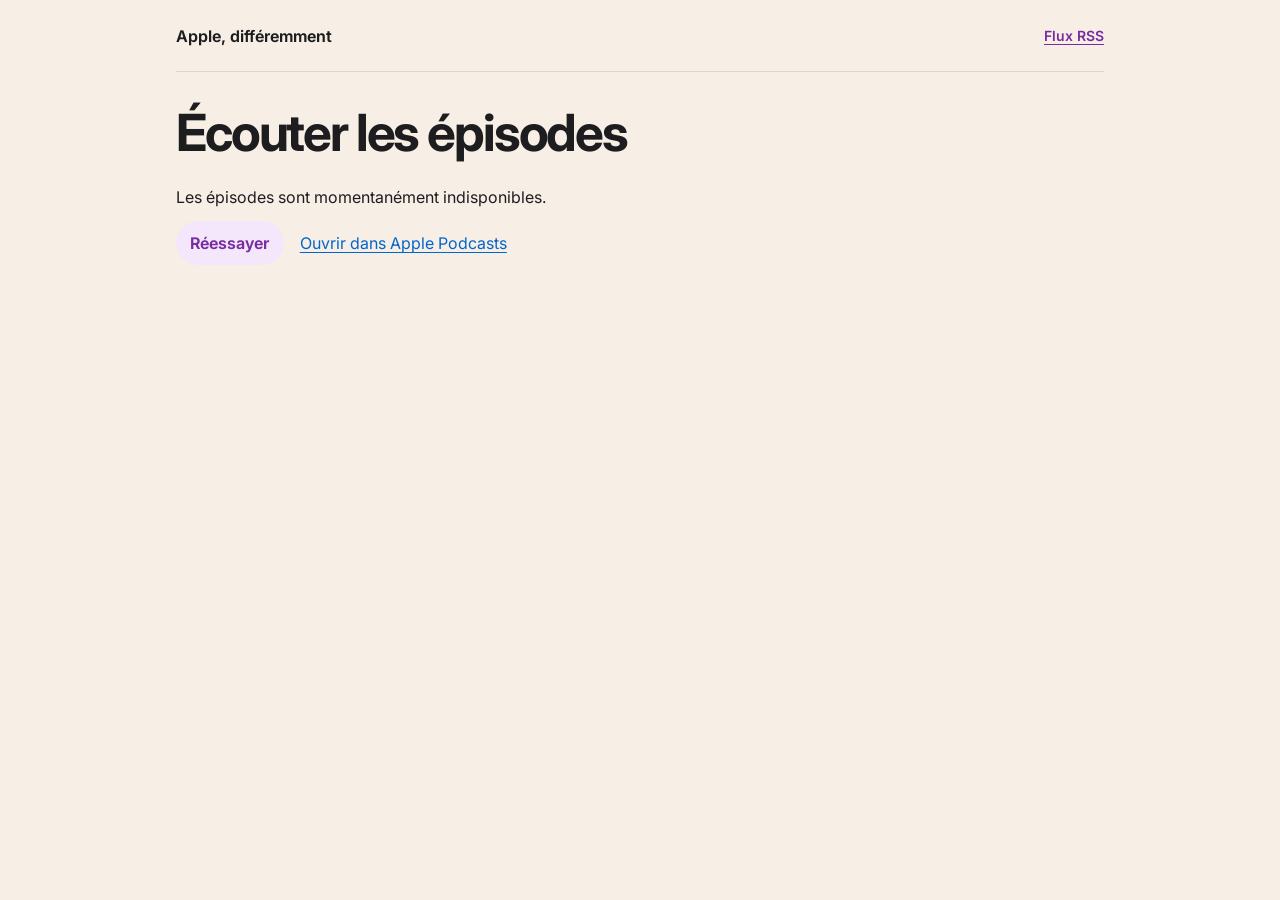
<file: episodes/index.html>
<!DOCTYPE html>
<html lang="fr">
<head>
    <meta charset="UTF-8">
    <meta name="viewport" content="width=device-width, initial-scale=1.0">
    <meta name="description" content="Écoutez les épisodes d’Apple, différemment avec Audrey Couleau et Mat. Retrouvez les anciens épisodes et leurs notes.">
    <title>Épisodes – Apple, différemment</title>
    <link rel="canonical" href="https://applediff.com/episodes/">
    <link rel="icon" type="image/png" href="../assets/img/favicon.png">
    <link rel="apple-touch-icon" href="../assets/img/apple-touch-icon.png">
    <link rel="alternate" type="application/rss+xml" title="Apple, différemment" href="https://anchor.fm/s/1db32514/podcast/rss">
    <link rel="preconnect" href="https://fonts.googleapis.com">
    <link rel="preconnect" href="https://fonts.gstatic.com" crossorigin>
    <link href="https://fonts.googleapis.com/css2?family=Inter:wght@400;500;600;700&display=swap" rel="stylesheet">
    <link rel="stylesheet" href="episodes.css?v=2">
    <script src="episodes.js?v=2" defer></script>
</head>
<body>
    <header class="masthead page-width">
        <a class="brand" href="../" aria-label="Apple, différemment – accueil">Apple, différemment</a>
        <a class="rss-link" href="https://anchor.fm/s/1db32514/podcast/rss">Flux RSS</a>
    </header>

    <main class="page-width">
        <h1>Écouter les épisodes</h1>

        <section class="featured" aria-labelledby="featured-title" hidden>
            <img id="featured-cover" class="cover" src="../assets/img/pochetteV3.png" width="220" height="220" alt="">
            <div class="featured-content">
                <p class="featured-label">Dernier épisode</p>
                <h2 id="featured-title"></h2>
                <p id="featured-meta" class="episode-meta"></p>
                <button id="featured-play" class="play-button primary" type="button">
                    <span class="play-icon" aria-hidden="true"></span>
                    <span class="play-label">Écouter l’épisode</span>
                </button>
            </div>
        </section>

        <div id="feed-state">
            <p id="feed-status" role="status">Chargement des épisodes…</p>
            <div id="feed-recovery" hidden>
                <button id="retry" class="play-button" type="button">Réessayer</button>
                <a href="https://podcasts.apple.com/fr/podcast/apple-diff%C3%A9remment/id1439580752">Ouvrir dans Apple Podcasts</a>
            </div>
        </div>
        <noscript>
            <p>Activez JavaScript pour utiliser le lecteur ou <a href="https://podcasts.apple.com/fr/podcast/apple-diff%C3%A9remment/id1439580752">écoutez les épisodes dans Apple Podcasts</a>.</p>
        </noscript>

        <section id="catalog" aria-labelledby="catalog-title" hidden>
            <div class="catalog-heading">
                <h2 id="catalog-title">Tous les épisodes</h2>
                <label class="search">
                    <span>Rechercher par titre</span>
                    <input id="search" type="search" placeholder="Ex. iPhone, WWDC…" autocomplete="off">
                </label>
            </div>
            <p id="results" class="episode-meta" role="status"></p>
            <ul id="episode-list" class="episode-list" role="list"></ul>
        </section>
    </main>

    <aside id="player" class="player" aria-label="Lecteur du podcast" hidden>
        <div class="player-inner">
            <div class="player-episode">
                <img id="player-cover" class="player-cover" src="../assets/img/pochetteV3.png" width="80" height="80" alt="">
                <div class="player-info">
                    <p id="player-status" class="player-status"></p>
                    <p id="now-playing" class="now-playing" role="status"></p>
                </div>
            </div>
            <audio id="audio" controls preload="none" aria-label="Lecture de l’épisode"></audio>
            <button id="close-player" class="close-player" type="button" aria-label="Fermer le lecteur">×</button>
            <p id="playback-error" class="playback-error" role="status" hidden>
                La lecture a échoué. <a id="audio-link">Ouvrir le fichier audio</a>
            </p>
        </div>
    </aside>

    <template id="episode-template">
        <li class="episode">
            <div class="episode-heading">
                <div>
                    <p class="episode-meta"></p>
                    <h3></h3>
                </div>
                <button class="play-button" type="button">
                    <span class="play-icon" aria-hidden="true"></span>
                    <span class="play-label">Écouter</span>
                </button>
            </div>
            <details class="episode-notes">
                <summary>Notes de l’épisode</summary>
                <div class="notes-content"></div>
            </details>
        </li>
    </template>
</body>
</html>
</file>
<file: episodes/episodes.css>
:root {
    --background: #f7eee6;
    --text: #1d1d1f;
    --muted: #626267;
    --purple: #782ca1;
    --purple-light: #f4e6fb;
    --link: #0066cc;
    --border: rgba(29, 29, 31, 0.12);
    --card: rgba(255, 255, 255, 0.82);
    --shadow: 0 18px 45px rgba(0, 0, 0, 0.08);
    --player-clearance: calc(9rem + env(safe-area-inset-bottom));
}

*, *::before, *::after { box-sizing: border-box; }
[hidden] { display: none !important; }

html:has(.player:not([hidden])) { scroll-padding-bottom: var(--player-clearance); }
body:has(.player:not([hidden])) { padding-bottom: var(--player-clearance); }

body {
    margin: 0;
    min-height: 100vh;
    background: var(--background);
    color: var(--text);
    font: 1rem/1.5 -apple-system, BlinkMacSystemFont, "Inter", "Segoe UI", Roboto, Helvetica, Arial, sans-serif;
    -webkit-font-smoothing: antialiased;
}

a { color: var(--link); text-underline-offset: 0.2em; }
button, input { font: inherit; }
button { cursor: pointer; }
:focus-visible { outline: 3px solid var(--purple); outline-offset: 3px; }

.page-width {
    width: min(58rem, calc(100% - 3rem));
    margin-inline: auto;
}

.masthead {
    min-height: 4.5rem;
    display: flex;
    align-items: center;
    justify-content: space-between;
    gap: 1rem;
    border-bottom: 1px solid var(--border);
}

.brand {
    color: var(--text);
    font-weight: 650;
    text-decoration: none;
}

.brand:hover { text-decoration: underline; }

.rss-link {
    display: inline-flex;
    align-items: center;
    min-height: 2.75rem;
    color: var(--purple);
    font-size: 0.875rem;
    font-weight: 600;
    white-space: nowrap;
}

main { padding-block: 2rem 4rem; }

h1, h2, h3, p { margin: 0; }

h1 {
    margin-bottom: 1.45rem;
    font-size: clamp(2.1rem, 5vw, 3.2rem);
    line-height: 1.12;
    letter-spacing: -0.042em;
}

.featured {
    display: grid;
    grid-template-columns: minmax(0, 13.75rem) minmax(0, 1fr);
    align-items: center;
    gap: clamp(1.25rem, 4vw, 2.5rem);
    padding: clamp(1.25rem, 4vw, 2rem);
    background: var(--card);
    border: 1px solid #fff;
    border-radius: 1.4rem;
    box-shadow: var(--shadow);
}

.cover {
    display: block;
    width: 100%;
    height: auto;
    aspect-ratio: 1;
    object-fit: cover;
    border-radius: 22%;
    box-shadow: 0 16px 34px rgba(0, 0, 0, 0.14);
}

.featured-label {
    color: var(--purple);
    font-size: 0.875rem;
    font-weight: 700;
    margin-bottom: 0.5rem;
}

.featured h2 {
    font-size: clamp(1.55rem, 4vw, 2.4rem);
    letter-spacing: -0.033em;
    line-height: 1.13;
    overflow-wrap: anywhere;
}

.featured .episode-meta { margin-top: 0.7rem; }
.featured .play-button { margin-top: 1.2rem; }

.play-button {
    display: inline-flex;
    align-items: center;
    justify-content: center;
    gap: 0.55rem;
    min-height: 2.75rem;
    padding: 0.55rem 0.9rem;
    border: 0;
    border-radius: 999px;
    background: var(--purple-light);
    color: var(--purple);
    font-weight: 650;
    white-space: nowrap;
}

.play-button:hover { background: #ead3f6; }

.play-button.primary {
    padding-inline: 1.2rem;
    background: var(--purple);
    color: #fff;
    box-shadow: 0 8px 20px rgba(120, 44, 161, 0.2);
}

.play-button.primary:hover { background: #622481; }

.play-icon {
    width: 0.75rem;
    height: 0.8rem;
    background: currentColor;
    clip-path: polygon(14% 0, 100% 50%, 14% 100%);
}

.play-button.is-playing .play-icon {
    clip-path: none;
    background: linear-gradient(to right, currentColor 34%, transparent 34% 66%, currentColor 66%);
}

#feed-recovery {
    display: flex;
    flex-wrap: wrap;
    align-items: center;
    gap: 0.75rem 1rem;
    margin-top: 0.8rem;
}

body:has(noscript p) #feed-state { display: none; }

#catalog { margin-top: 2.25rem; }

.catalog-heading {
    display: flex;
    align-items: flex-end;
    justify-content: space-between;
    gap: 0.75rem 1.5rem;
    flex-wrap: wrap;
}

.catalog-heading h2 {
    font-size: clamp(1.45rem, 3vw, 1.85rem);
    letter-spacing: -0.03em;
}

.search {
    display: grid;
    gap: 0.25rem;
    flex: 0 1 17.5rem;
    font-size: 0.875rem;
    font-weight: 600;
}

.search input {
    width: 100%;
    min-height: 2.75rem;
    padding: 0.55rem 0.75rem;
    border: 1px solid var(--border);
    border-radius: 0.65rem;
    background: #fff;
    color: var(--text);
    font-size: 1rem;
}

.episode-meta { color: var(--muted); font-size: 0.875rem; }
#results { margin-block: 0.6rem; }

.episode-list {
    display: grid;
    gap: 0.65rem;
    padding: 0;
    margin: 0;
    list-style: none;
}

.episode {
    min-width: 0;
    padding: 1rem 1.15rem;
    background: var(--card);
    border: 1px solid #fff;
    border-radius: 0.8rem;
}

.episode.is-selected { border-color: var(--purple); }

.episode-heading {
    display: grid;
    grid-template-columns: minmax(0, 1fr) auto;
    align-items: center;
    gap: 0.55rem 1rem;
}

.episode h3 {
    margin-top: 0.18rem;
    font-size: 1.125rem;
    line-height: 1.3;
    overflow-wrap: anywhere;
}

.episode-notes { margin-top: 0.3rem; }

.episode-notes summary {
    width: fit-content;
    padding-block: 0.45rem;
    color: var(--purple);
    font-weight: 600;
    font-size: 0.875rem;
    cursor: pointer;
}

.notes-content { margin-block: 0.5rem 0.25rem; overflow-wrap: anywhere; }
.notes-content :is(p, ul, ol, blockquote) { margin-block: 0.45em; }
.notes-content :is(ul, ol) { padding-inline-start: 1.5em; }

.player {
    position: fixed;
    z-index: 2;
    inset-inline: 0;
    bottom: max(0.75rem, env(safe-area-inset-bottom));
    width: min(58rem, calc(100% - 1.5rem));
    margin-inline: auto;
    padding: 0.75rem;
    background: linear-gradient(110deg, #f3e2fa, #fffbff 76%);
    border: 1px solid #d6aeea;
    border-top: 3px solid #bf5ef0;
    border-radius: 1.25rem;
    box-shadow: 0 10px 36px rgba(72, 24, 101, 0.24);
}

.player-inner {
    display: grid;
    grid-template-columns: minmax(0, 1fr) minmax(14rem, 38%) auto;
    align-items: center;
    gap: 0.5rem 0.85rem;
}

.player-episode {
    display: flex;
    align-items: center;
    gap: 0.8rem;
    min-width: 0;
}

.player-cover {
    display: block;
    flex: none;
    width: 5rem;
    height: 5rem;
    object-fit: cover;
    border-radius: 0.85rem;
    box-shadow: 0 3px 10px rgba(72, 24, 101, 0.18);
}

.player-info { min-width: 0; }

.player-status {
    margin-bottom: 0.15rem;
    color: var(--purple);
    font-size: 0.875rem;
    font-weight: 700;
}

.now-playing {
    display: -webkit-box;
    overflow: hidden;
    -webkit-box-orient: vertical;
    -webkit-line-clamp: 2;
    font-size: 1.05rem;
    font-weight: 700;
    line-height: 1.25;
    overflow-wrap: anywhere;
}

.player audio { display: block; width: 100%; min-width: 0; }

.close-player {
    width: 2.75rem;
    height: 2.75rem;
    border: 0;
    border-radius: 50%;
    background: var(--purple-light);
    color: var(--purple);
    font-size: 1.5rem;
    line-height: 1;
}

.close-player:hover { background: #ead3f6; }
.playback-error { grid-column: 1 / -1; font-size: 0.875rem; }

@media (max-width: 42rem) {
    :root { --player-clearance: calc(12.5rem + env(safe-area-inset-bottom)); }
    .page-width { width: calc(100% - 2rem); }
    .masthead { min-height: 3.75rem; }
    main { padding-block: 1.5rem 2.5rem; }

    .featured {
        grid-template-columns: minmax(0, 1fr);
        gap: 1rem;
    }

    .cover { width: 7.5rem; }
    .search { flex-basis: 100%; }
    .episode-heading { grid-template-columns: minmax(0, 1fr); }
    .episode-heading .play-button { justify-self: start; }

    .player-inner { grid-template-columns: minmax(0, 1fr) auto; }
    .player-episode { gap: 0.65rem; }
    .player-cover { width: 4.25rem; height: 4.25rem; }
    .now-playing { -webkit-line-clamp: 3; font-size: 1rem; }
    .player audio { grid-area: 2 / 1 / 3 / -1; }
    .close-player { grid-area: 1 / 2 / 2 / 3; align-self: start; }
}
</file>
